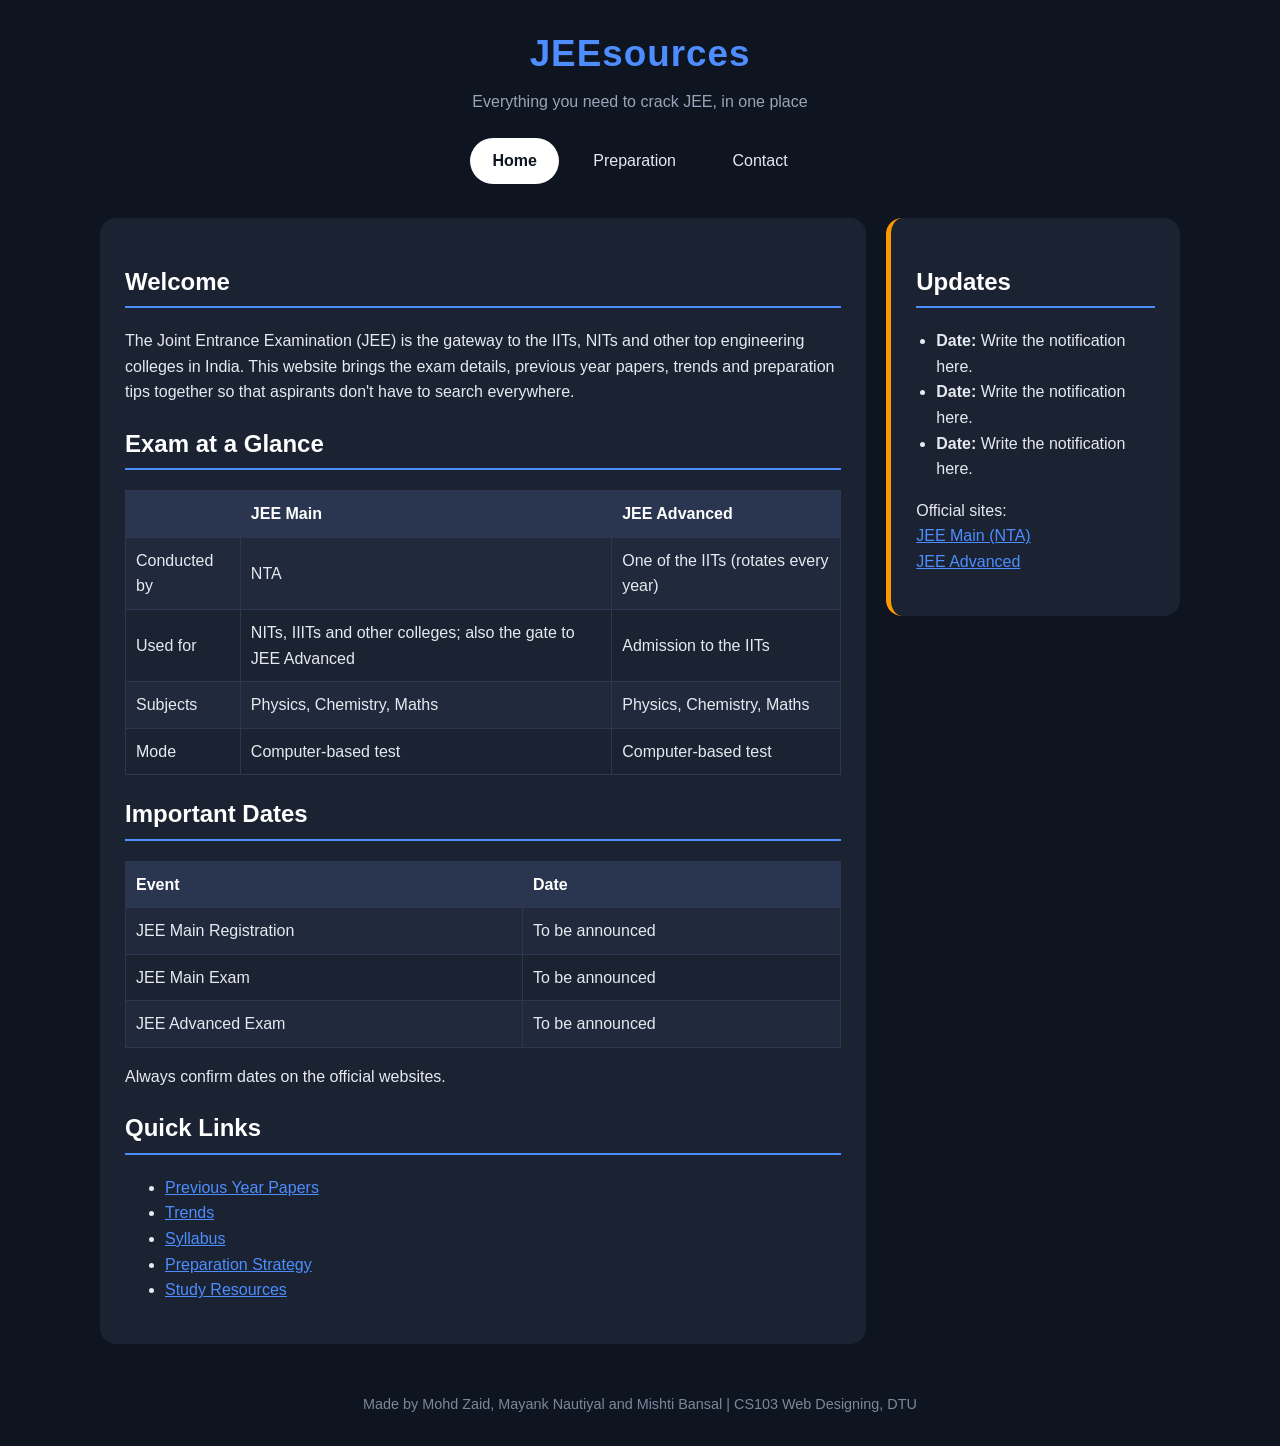
<file: index.html>
<!DOCTYPE html>
<html lang="en">
<head>
    <meta charset="UTF-8">
    <meta name="viewport" content="width=device-width, initial-scale=1.0">
    <title>JEEsources | Home</title>
    <link rel="stylesheet" href="style.css">
</head>
<body>

    <header>
        <h1>JEEsources</h1>
        <p>Everything you need to crack JEE, in one place</p>
    </header>

    <nav>
        <a href="index.html" class="active">Home</a>
        <a href="pyp.html">Preparation</a>
        <a href="contact.html">Contact</a>
    </nav>

    <div class="container">

        <!-- LEFT: main content -->
        <main>
            <h2>Welcome</h2>
            <p>
                The Joint Entrance Examination (JEE) is the gateway to the IITs, NITs
                and other top engineering colleges in India. This website brings
                the exam details, previous year papers, trends and preparation tips
                together so that aspirants don't have to search everywhere.
            </p>

            <h2>Exam at a Glance</h2>
            <table>
                <tr>
                    <th></th>
                    <th>JEE Main</th>
                    <th>JEE Advanced</th>
                </tr>
                <tr>
                    <td>Conducted by</td>
                    <td>NTA</td>
                    <td>One of the IITs (rotates every year)</td>
                </tr>
                <tr>
                    <td>Used for</td>
                    <td>NITs, IIITs and other colleges; also the gate to JEE Advanced</td>
                    <td>Admission to the IITs</td>
                </tr>
                <tr>
                    <td>Subjects</td>
                    <td>Physics, Chemistry, Maths</td>
                    <td>Physics, Chemistry, Maths</td>
                </tr>
                <tr>
                    <td>Mode</td>
                    <td>Computer-based test</td>
                    <td>Computer-based test</td>
                </tr>
            </table>

            <h2>Important Dates</h2>
            <table>
                <tr>
                    <th>Event</th>
                    <th>Date</th>
                </tr>
                <tr>
                    <td>JEE Main Registration</td>
                    <td>To be announced</td>
                </tr>
                <tr>
                    <td>JEE Main Exam</td>
                    <td>To be announced</td>
                </tr>
                <tr>
                    <td>JEE Advanced Exam</td>
                    <td>To be announced</td>
                </tr>
            </table>
            <p>Always confirm dates on the official websites.</p>

            <h2>Quick Links</h2>
            <ul>
                <li><a href="pyp.html">Previous Year Papers</a></li>
                <li><a href="trends.html">Trends</a></li>
                <li><a href="syllabus.html">Syllabus</a></li>
                <li><a href="strategy.html">Preparation Strategy</a></li>
                <li><a href="resources.html">Study Resources</a></li>
            </ul>
        </main>

        <!-- RIGHT: updates box -->
        <aside>
            <h2>Updates</h2>
            <ul>
                <li><strong>Date:</strong> Write the notification here.</li>
                <li><strong>Date:</strong> Write the notification here.</li>
                <li><strong>Date:</strong> Write the notification here.</li>
            </ul>
            <p>
                Official sites:<br>
                <a href="https://jeemain.nta.nic.in" target="_blank">JEE Main (NTA)</a><br>
                <a href="https://jeeadv.ac.in" target="_blank">JEE Advanced</a>
            </p>
        </aside>

    </div>

    <footer>
        <p>Made by Mohd Zaid, Mayank Nautiyal and Mishti Bansal | CS103 Web Designing, DTU</p>
    </footer>

</body>
</html>
</file>
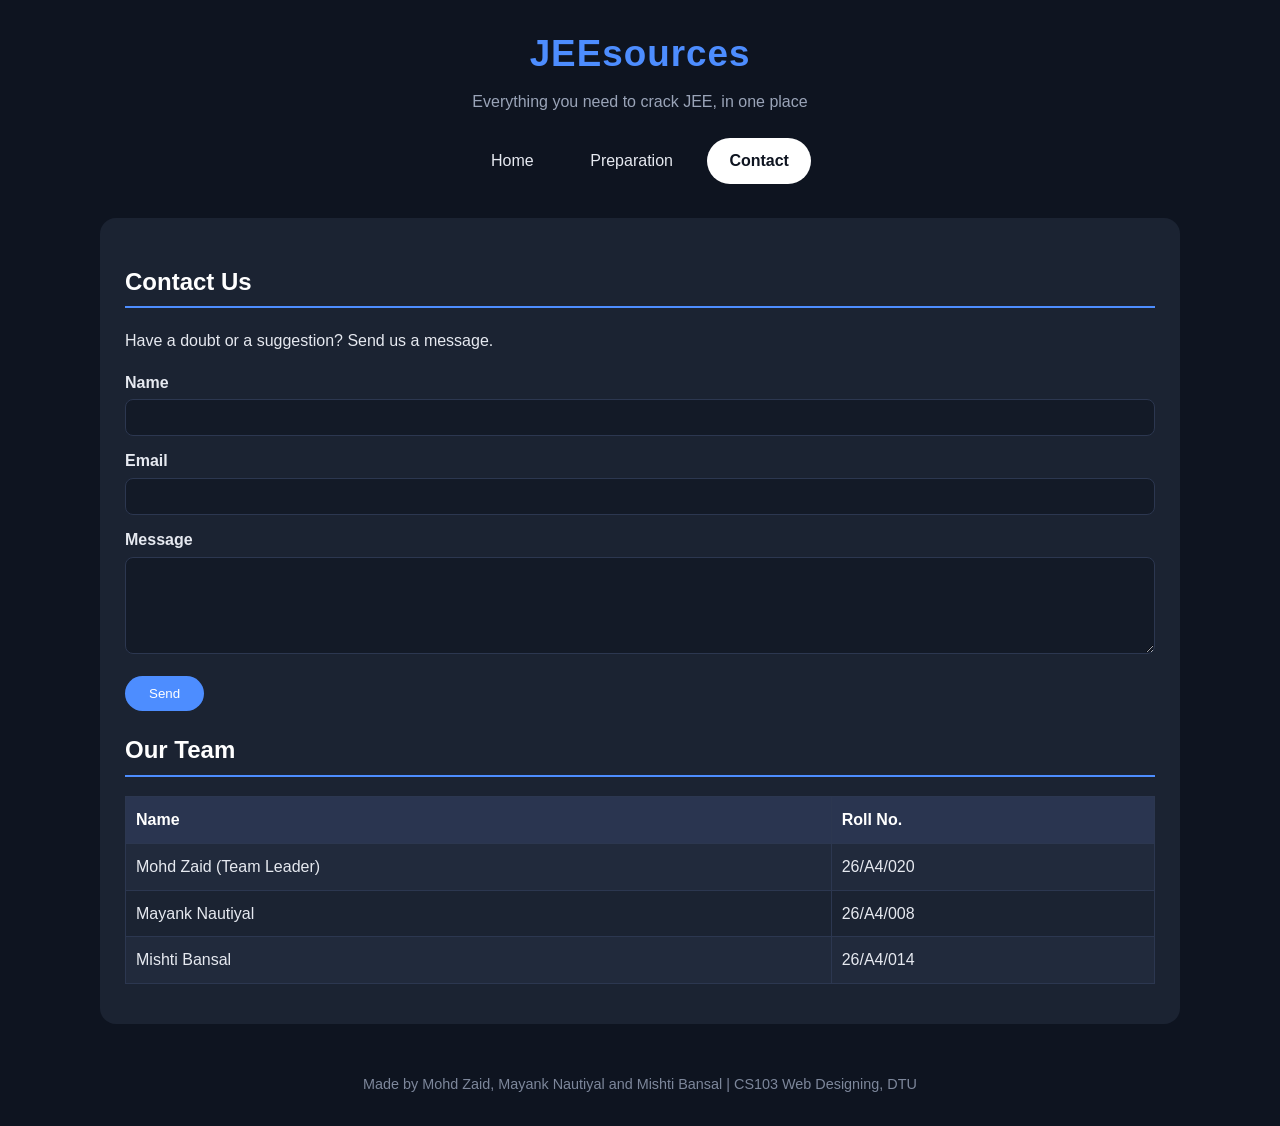
<file: contact.html>
<!DOCTYPE html>
<html lang="en">
<head>
    <meta charset="UTF-8">
    <meta name="viewport" content="width=device-width, initial-scale=1.0">
    <title>JEEsources | Contact</title>
    <link rel="stylesheet" href="style.css">
</head>
<body>

    <header>
        <h1>JEEsources</h1>
        <p>Everything you need to crack JEE, in one place</p>
    </header>

    <nav>
        <a href="index.html">Home</a>
        <a href="pyp.html">Preparation</a>
        <a href="contact.html" class="active">Contact</a>
    </nav>

    <div class="container">
        <main>

            <h2>Contact Us</h2>
            <p>Have a doubt or a suggestion? Send us a message.</p>

            <form>
                <label for="name">Name</label>
                <input type="text" id="name" name="name">

                <label for="email">Email</label>
                <input type="email" id="email" name="email">

                <label for="message">Message</label>
                <textarea id="message" name="message" rows="5"></textarea>

                <button type="submit">Send</button>
            </form>

            <h2>Our Team</h2>
            <table>
                <tr>
                    <th>Name</th>
                    <th>Roll No.</th>
                </tr>
                <tr>
                    <td>Mohd Zaid (Team Leader)</td>
                    <td>26/A4/020</td>
                </tr>
                <tr>
                    <td>Mayank Nautiyal</td>
                    <td>26/A4/008</td>
                </tr>
                <tr>
                    <td>Mishti Bansal</td>
                    <td>26/A4/014</td>
                </tr>
            </table>

        </main>
    </div>

    <footer>
        <p>Made by Mohd Zaid, Mayank Nautiyal and Mishti Bansal | CS103 Web Designing, DTU</p>
    </footer>

</body>
</html>
</file>
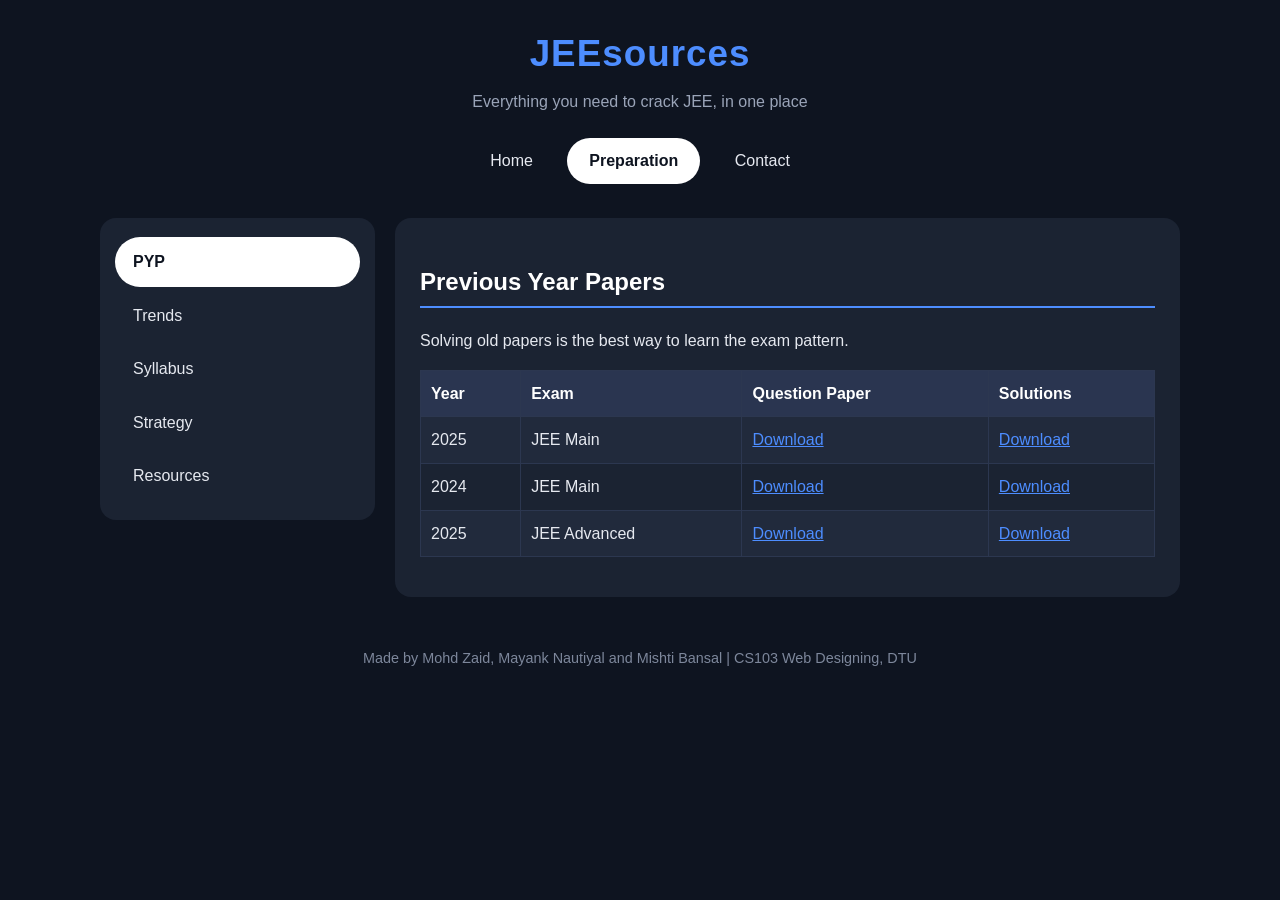
<file: pyp.html>
<!DOCTYPE html>
<html lang="en">
<head>
    <meta charset="UTF-8">
    <meta name="viewport" content="width=device-width, initial-scale=1.0">
    <title>JEEsources | PYP</title>
    <link rel="stylesheet" href="style.css">
</head>
<body>

    <header>
        <h1>JEEsources</h1>
        <p>Everything you need to crack JEE, in one place</p>
    </header>

    <nav>
        <a href="index.html">Home</a>
        <a href="pyp.html" class="active">Preparation</a>
        <a href="contact.html">Contact</a>
    </nav>

    <div class="container">

        <div class="sidebar">
            <a href="pyp.html" class="active">PYP</a>
            <a href="trends.html">Trends</a>
            <a href="syllabus.html">Syllabus</a>
            <a href="strategy.html">Strategy</a>
            <a href="resources.html">Resources</a>
        </div>

        <main>
            <h2>Previous Year Papers</h2>
            <p>Solving old papers is the best way to learn the exam pattern.</p>
            <table>
                <tr>
                    <th>Year</th>
                    <th>Exam</th>
                    <th>Question Paper</th>
                    <th>Solutions</th>
                </tr>
                <tr>
                    <td>2025</td>
                    <td>JEE Main</td>
                    <td><a href="papers/main-2025.pdf">Download</a></td>
                    <td><a href="papers/main-2025-solutions.pdf">Download</a></td>
                </tr>
                <tr>
                    <td>2024</td>
                    <td>JEE Main</td>
                    <td><a href="papers/main-2024.pdf">Download</a></td>
                    <td><a href="papers/main-2024-solutions.pdf">Download</a></td>
                </tr>
                <tr>
                    <td>2025</td>
                    <td>JEE Advanced</td>
                    <td><a href="papers/adv-2025.pdf">Download</a></td>
                    <td><a href="papers/adv-2025-solutions.pdf">Download</a></td>
                </tr>
            </table>
        </main>

    </div>

    <footer>
        <p>Made by Mohd Zaid, Mayank Nautiyal and Mishti Bansal | CS103 Web Designing, DTU</p>
    </footer>

</body>
</html>
</file>
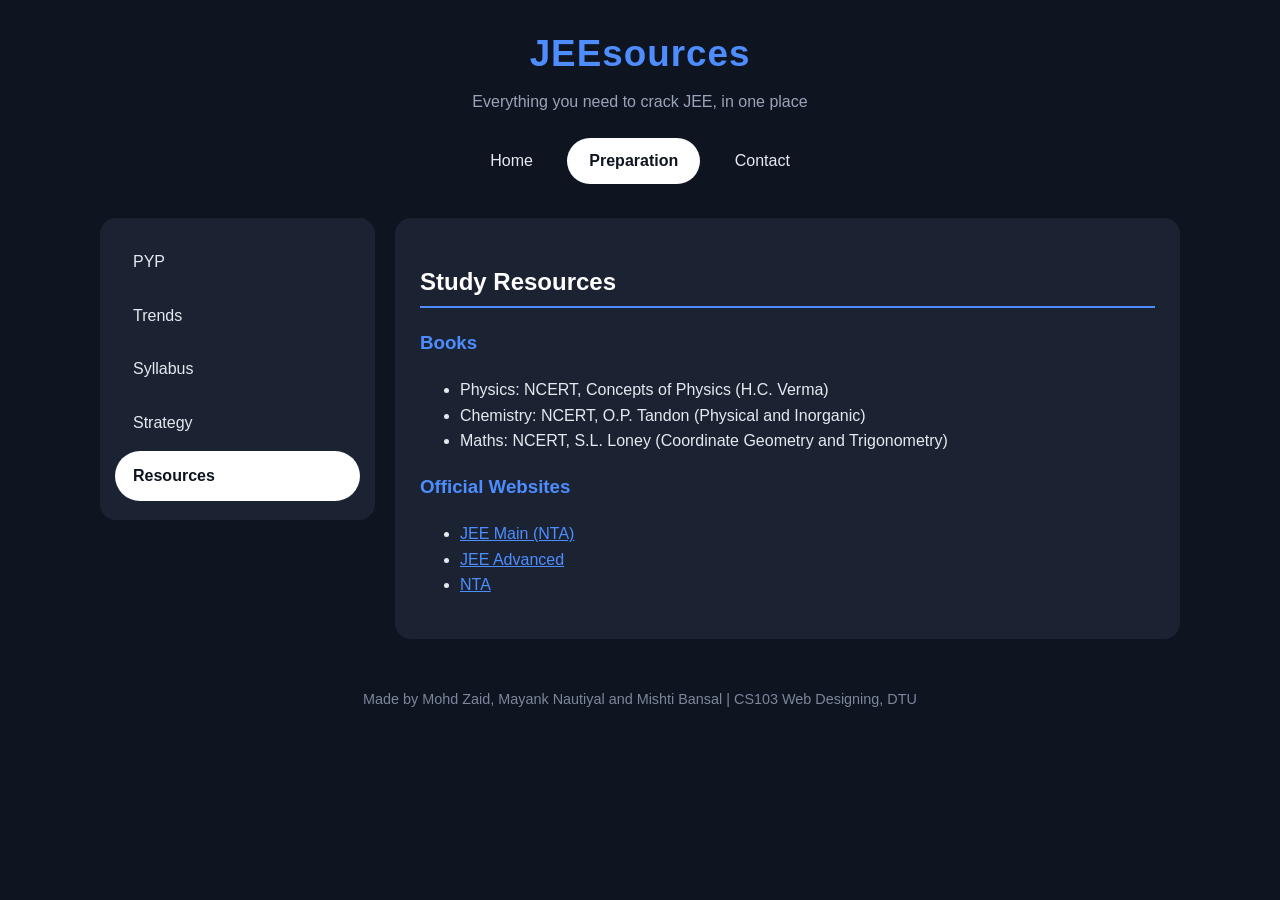
<file: resources.html>
<!DOCTYPE html>
<html lang="en">
<head>
    <meta charset="UTF-8">
    <meta name="viewport" content="width=device-width, initial-scale=1.0">
    <title>JEEsources | Resources</title>
    <link rel="stylesheet" href="style.css">
</head>
<body>

    <header>
        <h1>JEEsources</h1>
        <p>Everything you need to crack JEE, in one place</p>
    </header>

    <nav>
        <a href="index.html">Home</a>
        <a href="pyp.html" class="active">Preparation</a>
        <a href="contact.html">Contact</a>
    </nav>

    <div class="container">

        <div class="sidebar">
            <a href="pyp.html">PYP</a>
            <a href="trends.html">Trends</a>
            <a href="syllabus.html">Syllabus</a>
            <a href="strategy.html">Strategy</a>
            <a href="resources.html" class="active">Resources</a>
        </div>

        <main>
            <h2>Study Resources</h2>

            <h3>Books</h3>
            <ul>
                <li>Physics: NCERT, Concepts of Physics (H.C. Verma)</li>
                <li>Chemistry: NCERT, O.P. Tandon (Physical and Inorganic)</li>
                <li>Maths: NCERT, S.L. Loney (Coordinate Geometry and Trigonometry)</li>
            </ul>

            <h3>Official Websites</h3>
            <ul>
                <li><a href="https://jeemain.nta.nic.in" target="_blank">JEE Main (NTA)</a></li>
                <li><a href="https://jeeadv.ac.in" target="_blank">JEE Advanced</a></li>
                <li><a href="https://www.nta.ac.in" target="_blank">NTA</a></li>
            </ul>
        </main>

    </div>

    <footer>
        <p>Made by Mohd Zaid, Mayank Nautiyal and Mishti Bansal | CS103 Web Designing, DTU</p>
    </footer>

</body>
</html>
</file>
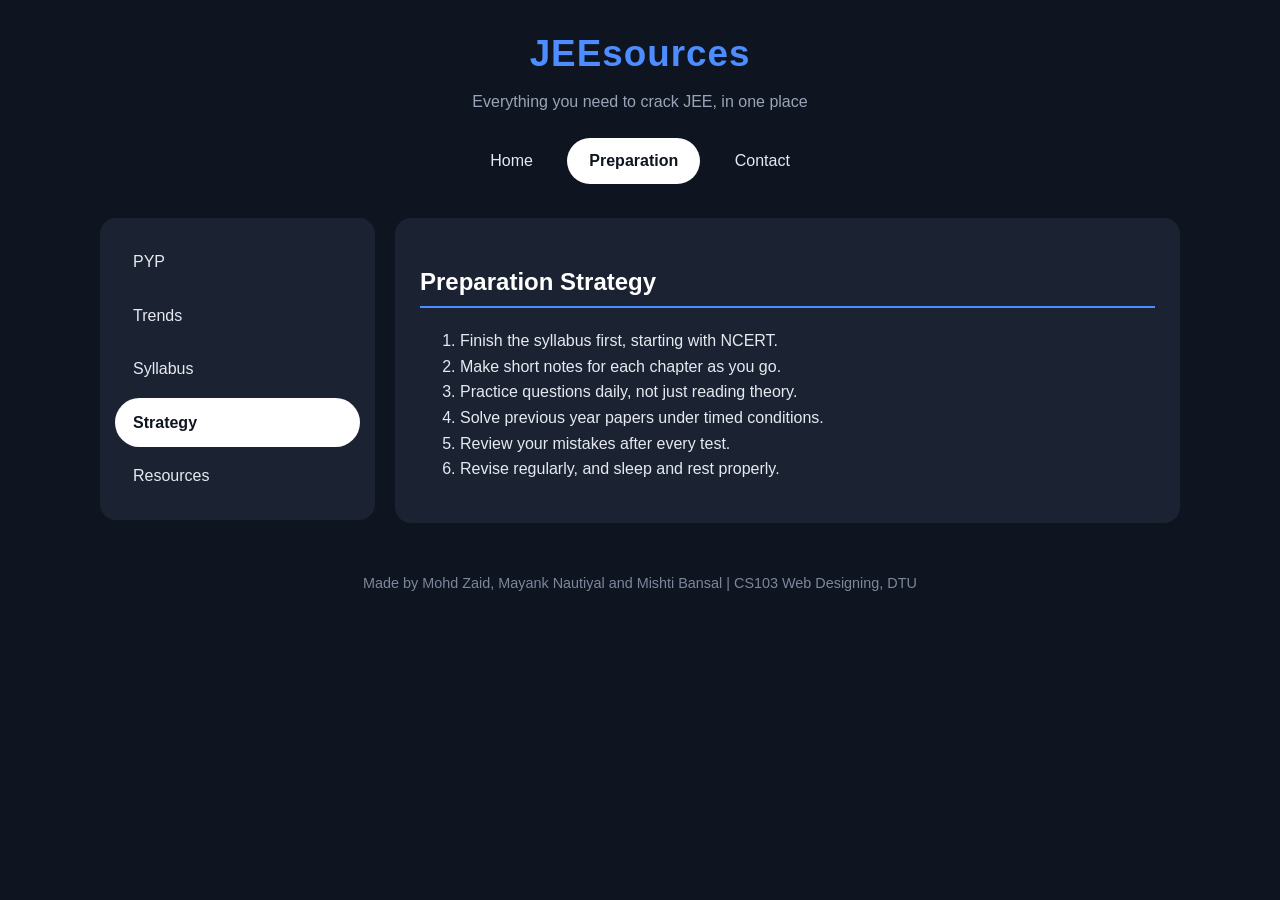
<file: strategy.html>
<!DOCTYPE html>
<html lang="en">
<head>
    <meta charset="UTF-8">
    <meta name="viewport" content="width=device-width, initial-scale=1.0">
    <title>JEEsources | Strategy</title>
    <link rel="stylesheet" href="style.css">
</head>
<body>

    <header>
        <h1>JEEsources</h1>
        <p>Everything you need to crack JEE, in one place</p>
    </header>

    <nav>
        <a href="index.html">Home</a>
        <a href="pyp.html" class="active">Preparation</a>
        <a href="contact.html">Contact</a>
    </nav>

    <div class="container">

        <div class="sidebar">
            <a href="pyp.html">PYP</a>
            <a href="trends.html">Trends</a>
            <a href="syllabus.html">Syllabus</a>
            <a href="strategy.html" class="active">Strategy</a>
            <a href="resources.html">Resources</a>
        </div>

        <main>
            <h2>Preparation Strategy</h2>
            <ol>
                <li>Finish the syllabus first, starting with NCERT.</li>
                <li>Make short notes for each chapter as you go.</li>
                <li>Practice questions daily, not just reading theory.</li>
                <li>Solve previous year papers under timed conditions.</li>
                <li>Review your mistakes after every test.</li>
                <li>Revise regularly, and sleep and rest properly.</li>
            </ol>
        </main>

    </div>

    <footer>
        <p>Made by Mohd Zaid, Mayank Nautiyal and Mishti Bansal | CS103 Web Designing, DTU</p>
    </footer>

</body>
</html>
</file>
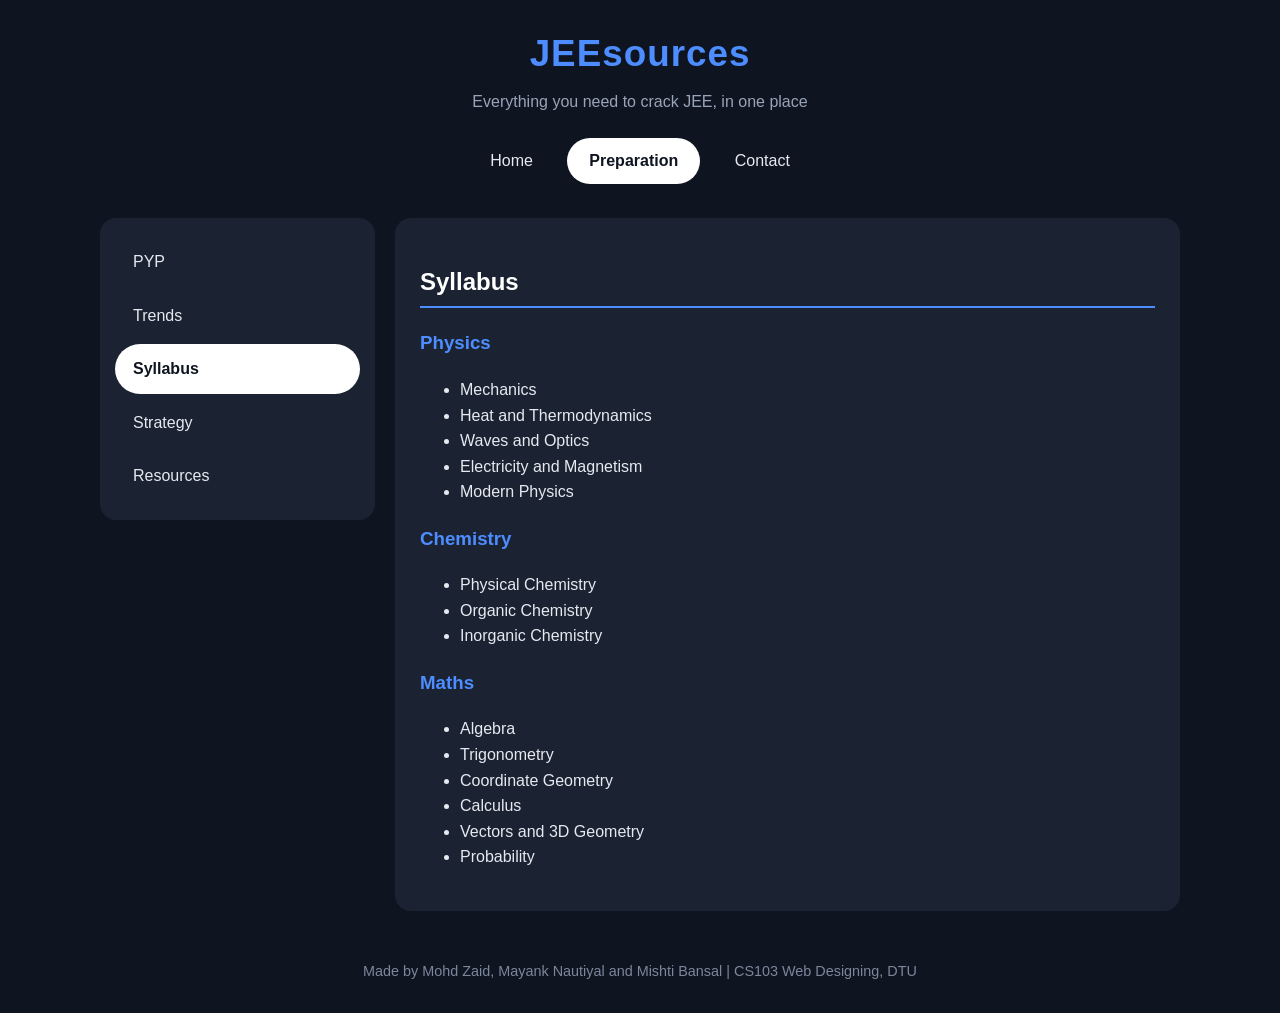
<file: syllabus.html>
<!DOCTYPE html>
<html lang="en">
<head>
    <meta charset="UTF-8">
    <meta name="viewport" content="width=device-width, initial-scale=1.0">
    <title>JEEsources | Syllabus</title>
    <link rel="stylesheet" href="style.css">
</head>
<body>

    <header>
        <h1>JEEsources</h1>
        <p>Everything you need to crack JEE, in one place</p>
    </header>

    <nav>
        <a href="index.html">Home</a>
        <a href="pyp.html" class="active">Preparation</a>
        <a href="contact.html">Contact</a>
    </nav>

    <div class="container">

        <div class="sidebar">
            <a href="pyp.html">PYP</a>
            <a href="trends.html">Trends</a>
            <a href="syllabus.html" class="active">Syllabus</a>
            <a href="strategy.html">Strategy</a>
            <a href="resources.html">Resources</a>
        </div>

        <main>
            <h2>Syllabus</h2>

            <h3>Physics</h3>
            <ul>
                <li>Mechanics</li>
                <li>Heat and Thermodynamics</li>
                <li>Waves and Optics</li>
                <li>Electricity and Magnetism</li>
                <li>Modern Physics</li>
            </ul>

            <h3>Chemistry</h3>
            <ul>
                <li>Physical Chemistry</li>
                <li>Organic Chemistry</li>
                <li>Inorganic Chemistry</li>
            </ul>

            <h3>Maths</h3>
            <ul>
                <li>Algebra</li>
                <li>Trigonometry</li>
                <li>Coordinate Geometry</li>
                <li>Calculus</li>
                <li>Vectors and 3D Geometry</li>
                <li>Probability</li>
            </ul>
        </main>

    </div>

    <footer>
        <p>Made by Mohd Zaid, Mayank Nautiyal and Mishti Bansal | CS103 Web Designing, DTU</p>
    </footer>

</body>
</html>
</file>
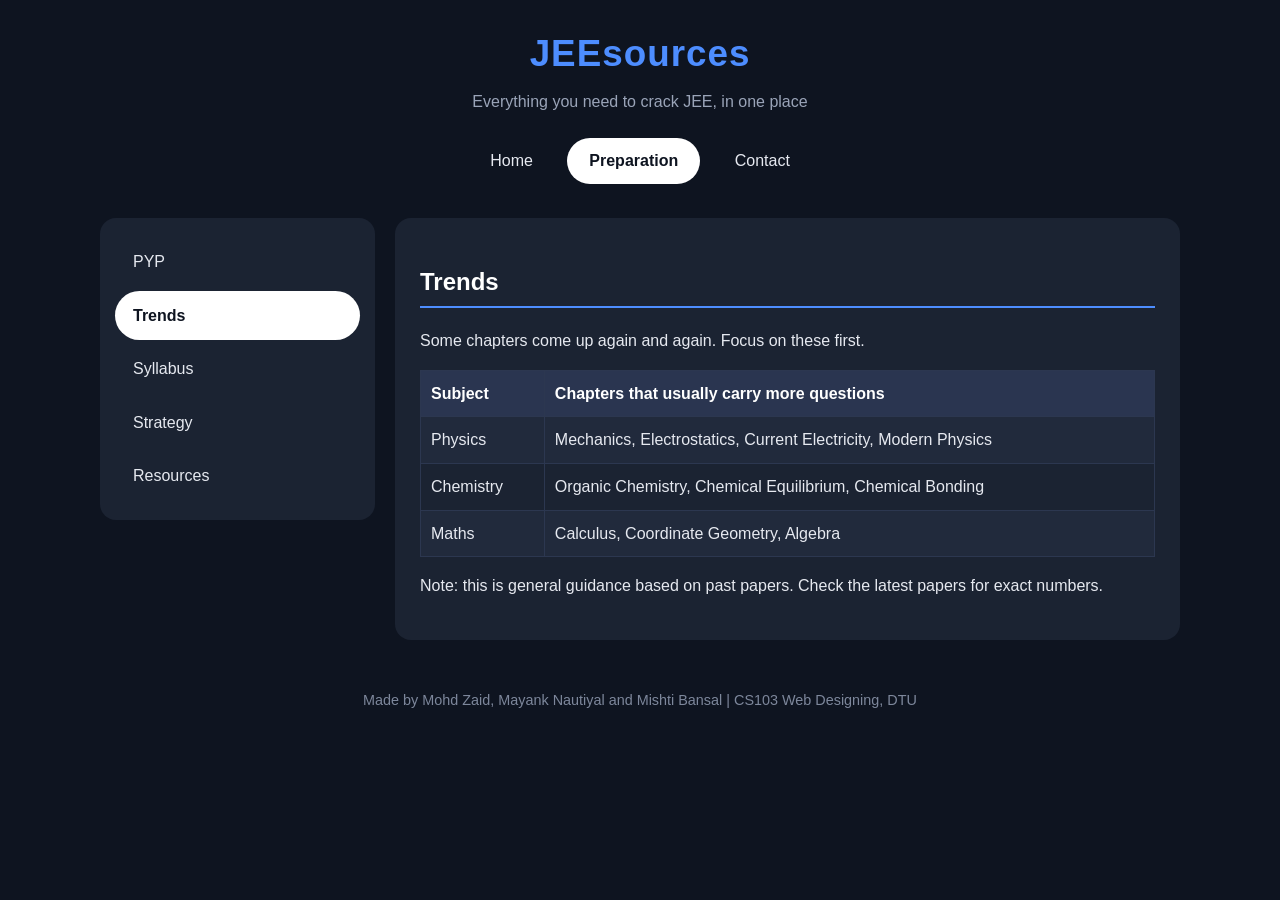
<file: trends.html>
<!DOCTYPE html>
<html lang="en">
<head>
    <meta charset="UTF-8">
    <meta name="viewport" content="width=device-width, initial-scale=1.0">
    <title>JEEsources | Trends</title>
    <link rel="stylesheet" href="style.css">
</head>
<body>

    <header>
        <h1>JEEsources</h1>
        <p>Everything you need to crack JEE, in one place</p>
    </header>

    <nav>
        <a href="index.html">Home</a>
        <a href="pyp.html" class="active">Preparation</a>
        <a href="contact.html">Contact</a>
    </nav>

    <div class="container">

        <div class="sidebar">
            <a href="pyp.html">PYP</a>
            <a href="trends.html" class="active">Trends</a>
            <a href="syllabus.html">Syllabus</a>
            <a href="strategy.html">Strategy</a>
            <a href="resources.html">Resources</a>
        </div>

        <main>
            <h2>Trends</h2>
            <p>Some chapters come up again and again. Focus on these first.</p>
            <table>
                <tr>
                    <th>Subject</th>
                    <th>Chapters that usually carry more questions</th>
                </tr>
                <tr>
                    <td>Physics</td>
                    <td>Mechanics, Electrostatics, Current Electricity, Modern Physics</td>
                </tr>
                <tr>
                    <td>Chemistry</td>
                    <td>Organic Chemistry, Chemical Equilibrium, Chemical Bonding</td>
                </tr>
                <tr>
                    <td>Maths</td>
                    <td>Calculus, Coordinate Geometry, Algebra</td>
                </tr>
            </table>
            <p>Note: this is general guidance based on past papers. Check the latest papers for exact numbers.</p>
        </main>

    </div>

    <footer>
        <p>Made by Mohd Zaid, Mayank Nautiyal and Mishti Bansal | CS103 Web Designing, DTU</p>
    </footer>

</body>
</html>
</file>
<file: style.css>
* {
    box-sizing: border-box;
}

/* dark page background, light text */
body {
    font-family: Arial, sans-serif;
    margin: 0;
    background-color: #0e1420;
    color: #e6e9f0;
    line-height: 1.6;
}

/* links are blue by default */
a {
    color: #4d8dff;
}

/* header: big blue title */
header {
    text-align: center;
    padding: 25px 10px 10px;
}

header h1 {
    margin: 0;
    font-size: 2.3rem;
    color: #4d8dff;
    letter-spacing: 1px;
}

header p {
    margin: 5px 0 0;
    color: #9aa4b8;
}

/* top nav: row of rounded pill buttons */
nav {
    text-align: center;
    padding: 10px;
}

nav a {
    display: inline-block;
    color: #e6e9f0;
    text-decoration: none;
    padding: 10px 22px;
    margin: 4px;
    border-radius: 25px;        /* makes the pill shape */
}

nav a:hover {
    background-color: #1b2332;
}

/* active page = white pill with dark text */
nav a.active {
    background-color: white;
    color: #0e1420;
    font-weight: bold;
}

/* container puts its children side by side */
.container {
    display: flex;
    gap: 20px;
    max-width: 1100px;
    margin: 20px auto;
    padding: 0 10px;
}

/* main content card */
main {
    flex: 3;                    /* takes 3 parts of the width */
    padding: 25px;
    background-color: #1b2332;
    border-radius: 16px;
}

/* updates box on the Home page (right side) */
aside {
    flex: 1;                    /* takes 1 part of the width */
    padding: 25px;
    background-color: #1b2332;
    border-left: 5px solid #ff9800;
    border-radius: 16px;
    align-self: flex-start;     /* only as tall as its content */
}

aside ul {
    padding-left: 20px;
}

/* sidebar on the Preparation pages (left side) */
.sidebar {
    flex: 1;
    padding: 15px;
    background-color: #1b2332;
    border-radius: 16px;
    align-self: flex-start;
}

.sidebar a {
    display: block;             /* one link per line */
    color: #e6e9f0;
    text-decoration: none;
    padding: 12px 18px;
    margin: 4px 0;
    border-radius: 25px;
}

.sidebar a:hover {
    background-color: #2a3550;
}

/* current page = white pill */
.sidebar a.active {
    background-color: white;
    color: #0e1420;
    font-weight: bold;
}

h2 {
    color: white;
    border-bottom: 2px solid #4d8dff;
    padding-bottom: 5px;
}

h3 {
    color: #4d8dff;
}

table {
    width: 100%;
    border-collapse: collapse;
    margin: 15px 0;
}

th, td {
    border: 1px solid #2c3750;
    padding: 10px;
    text-align: left;
}

th {
    background-color: #2a3550;
    color: white;
}

tr:nth-child(even) {
    background-color: #212a3c;
}

/* contact form */
form label {
    display: block;
    margin-top: 12px;
    font-weight: bold;
}

form input, form textarea {
    width: 100%;
    padding: 10px;
    margin-top: 4px;
    background-color: #131a27;
    color: white;
    border: 1px solid #2c3750;
    border-radius: 8px;
}

form button {
    margin-top: 15px;
    padding: 10px 24px;
    background-color: #4d8dff;
    color: white;
    border: none;
    border-radius: 25px;
    cursor: pointer;
}

form button:hover {
    background-color: #3a78e8;
}

footer {
    text-align: center;
    padding: 15px;
    color: #7d879b;
    font-size: 0.9rem;
}
</file>
